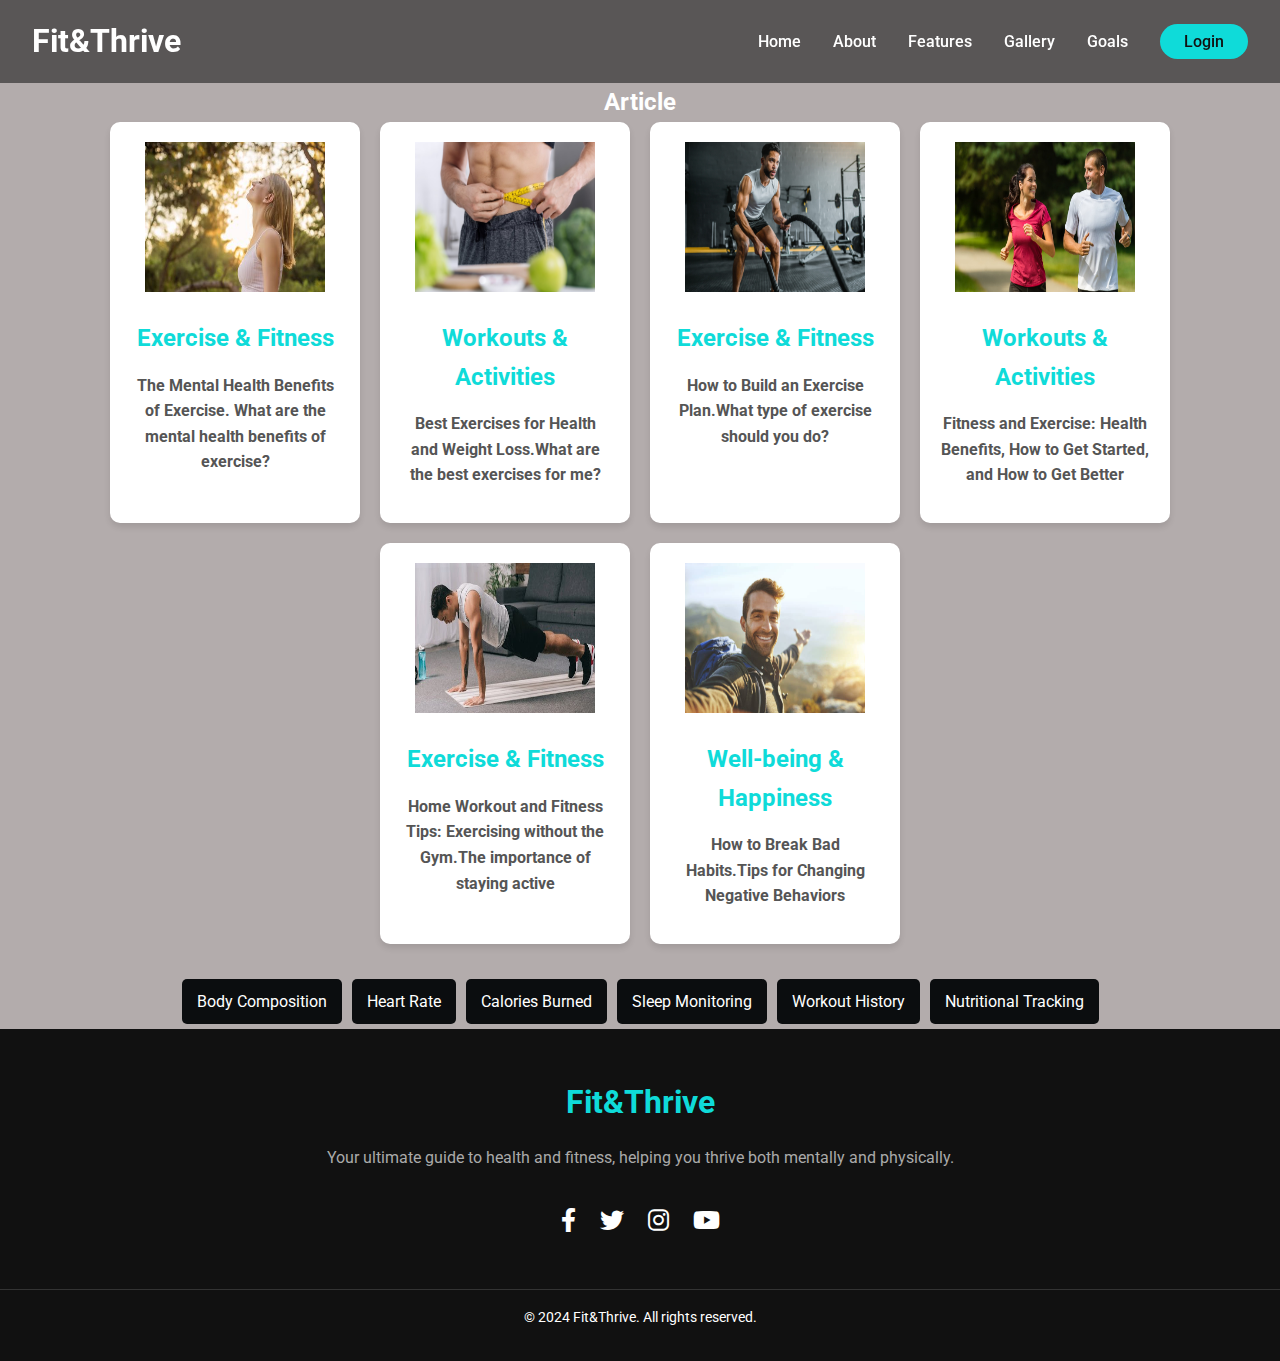
<file: health.html>
<!DOCTYPE html>
<html lang="en">
<head>
    <meta charset="UTF-8">
    <meta name="viewport" content="width=device-width, initial-scale=1.0">
    <meta http-equiv="X-UA-Compatible" content="ie=edge">
    <title>Track Anywhere - Fit&Thrive</title>
    <link rel="stylesheet" href="styles.css">
    <link href="https://fonts.googleapis.com/css2?family=Roboto:wght@400;500;700&display=swap" rel="stylesheet">
    <link rel="stylesheet" href="https://cdnjs.cloudflare.com/ajax/libs/font-awesome/6.0.0-beta3/css/all.min.css">
    <style>
        body {
            font-family: 'Roboto', sans-serif;
            background-color: #b3acac; /* Latar belakang halaman */
            margin: 0;
            padding: 0;
        }

        .track-everywhere-section {
            max-width: 100%;
            margin: 0 auto;
            padding: 40px 20px;
            text-align: center;
            background-color: #ffffff; /* Background putih */
            border-radius: 10px; /* Sudut membulat */
            box-shadow: 0 4px 8px rgba(0, 0, 0, 0.1); /* Bayangan */
        }

        .main-title {
            font-size: 2.5em;
            margin-bottom: 20px;
            font-weight: bold;
            color: black;
        }

        .main-image {
            width: 50%;
            height: auto;
            border-radius: 10px;
            box-shadow: 0 4px 8px rgba(0, 0, 0, 0.1);
            margin-bottom: 20px; /* Spasi di bawah gambar */
        }

        .description {
            font-size: 1.2em;
            color: #555;
            line-height: 1.6;
            margin-bottom: 20px;
        }

        .category-links {
            margin-top: 30px;
            display: flex;
            flex-wrap: wrap;
            justify-content: center; /* Pusatkan tautan */
        }

        .category-links a {
            background-color: #0b0d0f; /* Warna latar tautan */
            color: white; /* Warna teks tautan */
            padding: 10px 15px;
            margin: 5px;
            border-radius: 5px; /* Sudut membulat pada tautan */
            text-decoration: none;
            transition: background-color 0.3s ease; /* Animasi transisi */
        }

        .category-links a:hover {
            background-color: #4b0fe4; /* Warna latar saat hover */
        }
    </style>
</head>
<body>

    <!-- Header Section (Tetap Sama) -->
    <header id="navbar">
        <div class="logo">Fit&Thrive</div>
        <nav>
            <ul>
                <li><a href="../index.html#home">Home</a></li>
                <li><a href="../index.html#about">About</a></li>
                <li><a href="../index.html#features">Features</a></li>
                <li><a href="../index.html#gallery">Gallery</a></li>
                <li><a href="../index.html#goals">Goals</a></li>
                <li><a href="login.html" class="btn-login">Login</a></li>
            </ul>
        </nav>
    </header>
    

      <!-- Features Section -->
      <section id="features1" class="features-section1">
        <h2 class="section1-title"align=center>Article</h2><p></p>
        <div class="features-container">
            <!-- Feature 1 -->
             <a href="https://www.health.harvard.edu/topics/exercise-and-fitness" class="feature">
                <img src="image/mental.jpg" alt="bmi" class="feature-icon-bmi"> <!-- Ganti dengan URL gambar/icon -->
                <h3> Exercise & Fitness </h3>
                <p><strong>The Mental Health Benefits of Exercise. What are the mental health benefits of exercise?</strong> </p>
            </a>
             <!-- Feature 1 -->
             <a href="https://www.helpguide.org/wellness/fitness/what-are-the-best-exercises-for-me" class="feature">
                <img src="image/weight.jpg" alt="bmi" class="feature-icon-bmi"> <!-- Ganti dengan URL gambar/icon -->
                <h3>Workouts & Activities </h3>
                <p><strong>Best Exercises for Health and Weight Loss.What are the best exercises for me?</strong> </p>
            </a>
             <!-- Feature 1 -->
             <a href="https://www.helpguide.org/wellness/fitness/whats-the-best-exercise-plan-for-me" class="feature">
                <img src="image/plan.jpg" alt="bmi" class="feature-icon-bmi"> <!-- Ganti dengan URL gambar/icon -->
                <h3>Exercise & Fitness </h3>
                <p><strong>How to Build an Exercise Plan.What type of exercise should you do?</strong> </p>
            </a>
             <!-- Feature 1 -->
             <a href="https://www.everydayhealth.com/fitness/guide/" class="feature">
                <img src="image/jogging.jpeg" alt="bmi" class="feature-icon-bmi"> <!-- Ganti dengan URL gambar/icon -->
                <h3> Workouts & Activities</h3>
                <p><strong>Fitness and Exercise: Health Benefits, How to Get Started, and How to Get Better</strong> </p>
            </a>
             <!-- Feature 1 -->
             <a href="https://www.muscleandstrength.com/articles/build-muscle-without-gym-equipment" class="feature">
                <img src="image/push.jpg" alt="bmi" class="feature-icon-bmi"> <!-- Ganti dengan URL gambar/icon -->
                <h3> Exercise & Fitness</h3>
                <p><strong>Home Workout and Fitness Tips: Exercising without the Gym.The importance of staying active</strong> </p>
            </a>
             <!-- Feature 1 -->
             <a href="https://www.helpguide.org/mental-health/wellbeing/how-to-break-bad-habits-and-change-negative-behaviors" class="feature">
                <img src="image/habbitt.jpg" alt="bmi" class="feature-icon-bmi"> <!-- Ganti dengan URL gambar/icon -->
                <h3>Well-being & Happiness</h3>
                <p><strong>How to Break Bad Habits.Tips for Changing Negative Behaviors</strong> </p>
            </a>
           
            
        </div>
    </section>

        <!-- Category Links -->
        <div class="category-links">
            <a href="#">Body Composition</a>
            <a href="#">Heart Rate</a>
            <a href="#">Calories Burned</a>
            <a href="#">Sleep Monitoring</a>
            <a href="#">Workout History</a>
            <a href="#">Nutritional Tracking</a>
        </div>
    </section>

    <!-- Footer Section (Tetap Sama) -->
    <footer>
        <div class="footer-content">
            <h3>Fit&Thrive</h3>
            <p>Your ultimate guide to health and fitness, helping you thrive both mentally and physically.</p>
            <ul class="socials">
                <li><a href="#"><i class="fab fa-facebook-f"></i></a></li>
                <li><a href="#"><i class="fab fa-twitter"></i></a></li>
                <li><a href="#"><i class="fab fa-instagram"></i></a></li>
                <li><a href="#"><i class="fab fa-youtube"></i></a></li>
            </ul>
        </div>
        <div class="footer-bottom">
            <p>&copy; 2024 Fit&Thrive. All rights reserved.</p>
        </div>
    </footer>

    <script src="script.js"></script>
</body>
</html>
</file>
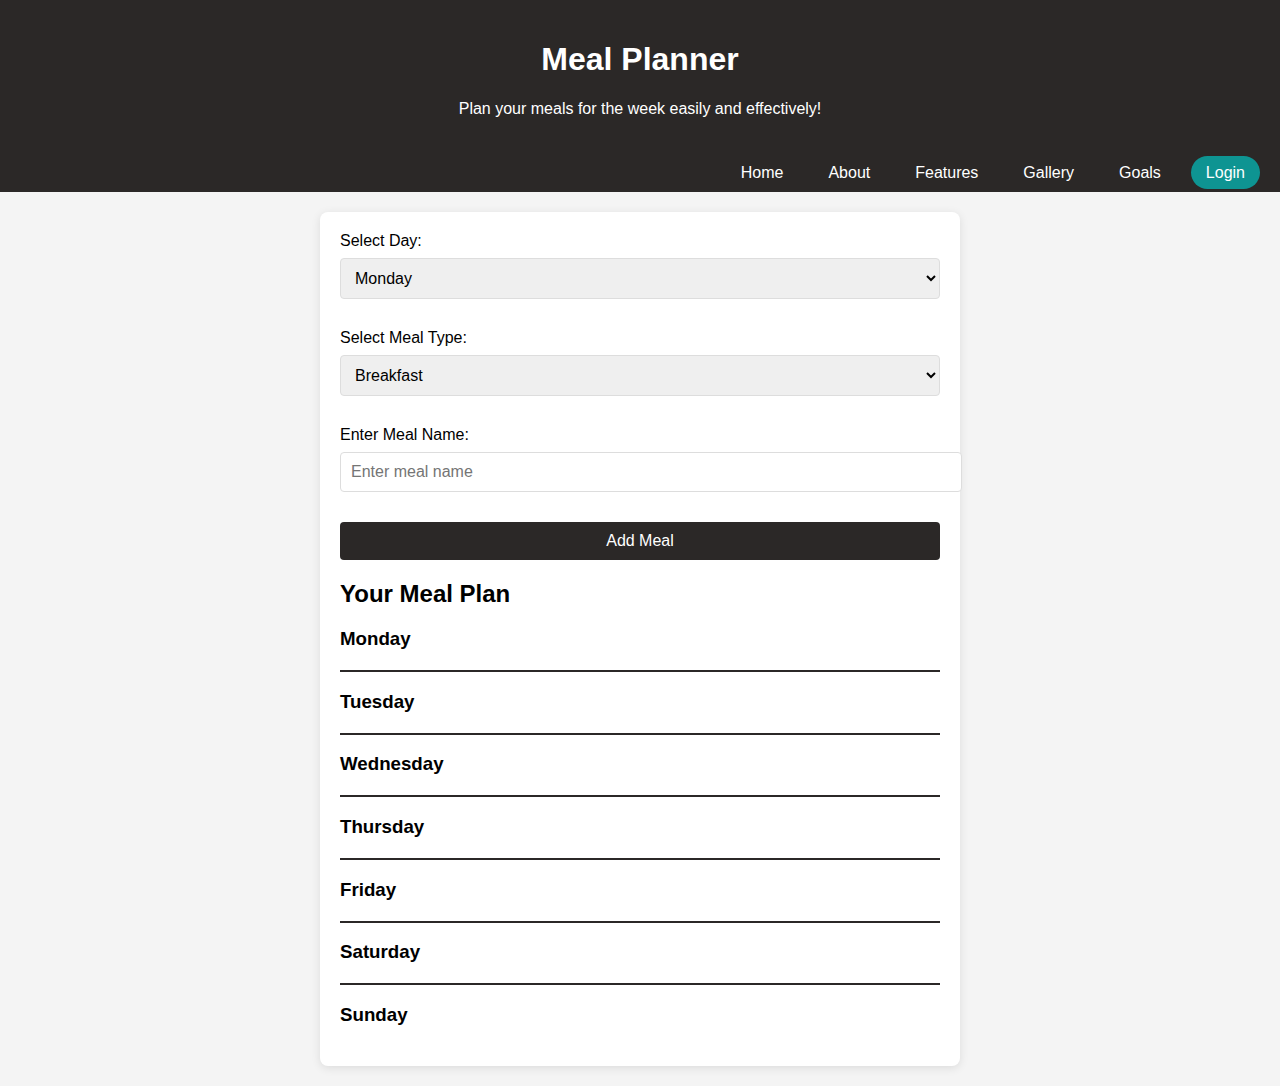
<file: mealplan/mealplanner.html>
<!DOCTYPE html>
<html lang="en">
<head>
    <meta charset="UTF-8">
    <meta name="viewport" content="width=device-width, initial-scale=1.0">
    <title>Meal Planner</title>
    <link rel="stylesheet" href="stylesmeal.css">
</head>
<body>
    <header>
        <h1>Meal Planner</h1>
        <p>Plan your meals for the week easily and effectively!</p>
    </header>
    <nav class="navbar">
        <ul>
            <li><a href="../index.html#home">Home</a></li>
            <li><a href="../index.html#about">About</a></li>
            <li><a href="../index.html#features">Features</a></li>
            <li><a href="../index.html#gallery">Gallery</a></li>
            <li><a href="../index.html#goals">Goals</a></li>
            <li><a href="../login.html" class="btn-login">Login</a></li>
        </ul>
    </nav>
    
    <div class="container">
        <div class="form-group">
            <label for="meal-day">Select Day:</label>
            <select id="meal-day">
                <option value="Monday">Monday</option>
                <option value="Tuesday">Tuesday</option>
                <option value="Wednesday">Wednesday</option>
                <option value="Thursday">Thursday</option>
                <option value="Friday">Friday</option>
                <option value="Saturday">Saturday</option>
                <option value="Sunday">Sunday</option>
            </select>
        </div>

        <div class="form-group">
            <label for="meal-type">Select Meal Type:</label>
            <select id="meal-type">
                <option value="Breakfast">Breakfast</option>
                <option value="Lunch">Lunch</option>
                <option value="Dinner">Dinner</option>
                <option value="Snack">Snack</option>
            </select>
        </div>

        <div class="form-group">
            <label for="meal-name">Enter Meal Name:</label>
            <input type="text" id="meal-name" placeholder="Enter meal name" required>
        </div>

        <button id="add-meal">Add Meal</button>

        <h2>Your Meal Plan</h2>
        <div id="meal-plan">
            <h3>Monday</h3>
            <div id="Monday" class="meal-section"></div>
            <hr>
            <h3>Tuesday</h3>
            <div id="Tuesday" class="meal-section"></div>
            <hr>
            <h3>Wednesday</h3>
            <div id="Wednesday" class="meal-section"></div>
            <hr>
            <h3>Thursday</h3>
            <div id="Thursday" class="meal-section"></div>
            <hr>
            <h3>Friday</h3>
            <div id="Friday" class="meal-section"></div>
            <hr>
            <h3>Saturday</h3>
            <div id="Saturday" class="meal-section"></div>
            <hr>
            <h3>Sunday</h3>
            <div id="Sunday" class="meal-section"></div>
        </div>
    </div>

    <script src="mealscript.js"></script>
</body>
</html>
</file>
<file: styles.css>
/* General Styling */
* {
    margin: 0;
    padding: 0;
    box-sizing: border-box;
}

table {
    width: 100%;
    border-collapse: collapse;
    margin: 20px 0;
}

table th, table td {
    border: 1px solid #ddd;
    padding: 8px;
    text-align: center;
}

table th {
    background-color: #0072ff;
    color: white;
}


body {
    font-family: 'Roboto', sans-serif;
    background-color: #111;
    color: #fff;
    line-height: 1.6;
}

a {
    text-decoration: none;
    color: #0fdbd9;
    transition: color 0.3s ease;
}
html{
    font-size: 100%;
    overflow-x: hideen;
    scroll-behavior: smooth;}
a:hover {
    color: #fff;
}

/* Header Styling */
header {
    position: sticky;
    top: 0;
    z-index: 100;
    width: 100%;
    padding: 1rem 2rem;
    background-color: rgba(0, 0, 0, 0.5); /* Transparent background */
    transition: background-color 0.3s ease;
    display: flex;
    justify-content: space-between;
    align-items: center;
}

header.scrolled {
    background-color: #000; /* Solid background when scrolling */
}

header .logo {
    font-size: 2rem;
    font-weight: 700;
    color: #fff;
}

header nav ul {
    list-style: none;
    display: flex;
    gap: 2rem;
}

header nav ul li a {
    font-size: 1rem;
    font-weight: 500;
    color: #fff;
}

.btn-login {
    padding: 0.5rem 1.5rem;
    background-color: #0fdbd9;
    border-radius: 20px;
    color: #111;
    transition: background-color 0.3s ease;
}

.btn-login:hover {
    background-color: #fff;
  color:#111;
}

/* Hero Section Styling */
.hero-section {
    display: flex;
    justify-content: center;
    align-items: center;
    height: 100vh;
    background: linear-gradient(to right, #0fdbd9, #111);
    color: #fff;
    text-align: center;
}

.hero-content {
    max-width: 600px;
}

.hero-content h1 {
    font-size: 3.5rem;
    margin-bottom: 1rem;
}

.hero-content p {
    font-size: 1.2rem;
    margin-bottom: 2rem;
}

.cta-button {
    padding: 0.75rem 2rem;
    background-color: #fff;
    color: #111;
    font-size: 1rem;
    border-radius: 30px;
    transition: background-color 0.3s ease, transform 0.3s ease;
}

.cta-button:hover {
    background-color: #0fdbd9;
    color: #fff;
    transform: translateY(-3px);
}

.section-title {
    text-align: center;
    font-size: 2.5rem;
    margin-bottom: 2rem;
    color: #0fdbd9;
}

/* Features Section */
.features-section {
    padding: 60px 20px;
    background-color: #f9f9f9;
    text-align: center;
}

.features-container {
    display: flex;
    flex-wrap: wrap;
    justify-content: center;
    gap: 20px;
}

.feature {
    background-color: #fff;
    border-radius: 10px;
    box-shadow: 0 4px 6px rgba(0, 0, 0, 0.1);
    padding: 20px;
    width: 250px;
    text-align: center;
    transition: transform 0.3s ease, box-shadow 0.3s ease;
}

.feature:hover {
    transform: translateY(-10px);
    box-shadow: 0 6px 15px rgba(0, 0, 0, 0.2);
}

.feature-icon {
    width: 200px;
    height: 150px;
    margin-bottom: 20px;
}

.feature-icon-bmi {
    width: 180px;
    height: 150px;
    margin-bottom: 20px;
}
.feature-icon-meal {
    width: 200px;
    height: 150px;
    margin-bottom: 20px;
}
.feature h3 {
    font-size: 1.5rem;
    margin-bottom: 15px;
    color: #0fdbd9;
}

.feature p {
    font-size: 1rem;
    margin-bottom: 15px;
    color: #555;
}

.app-link {
    display: inline-block;
    background-color: #0fdbd9;
    color: #fff;
    padding: 10px 15px;
    border-radius: 5px;
    text-decoration: none;
    font-weight: bold;
    transition: background-color 0.3s ease;
    margin: 5px;
}

.app-link:hover {
    background-color: #0bb5b3;
}

/* Footer Styling */
footer {
    padding: 1rem;
    background-color: #000;
    text-align: center;
    font-size: 0.9rem;
    color: #777;
}
.hero-section {
    position: relative;
    background-image: url('image/Fitness.jpg');
    background-size: cover;
    background-position: center;
    background-attachment: fixed;
    height: 100vh;
    display: flex;
    justify-content: center;
    align-items: center;
    text-align: center;
}

.hero-section::before {
    content: '';
    position: absolute;
    top: 0;
    left: 0;
    right: 0;
    bottom: 0;
    background-color: rgba(0, 0, 0, 0.5);
    z-index: 1;
}

.hero-content {
    position: relative;
    z-index: 2;
    color: #fff;
    padding: 20px;
}
footer {
    background-color: #111;
    color: #fff;
    padding: 2rem 0;
    text-align: center;
    font-size: 0.9rem;
}

.footer-content {
    max-width: 1200px;
    margin: auto;
    padding: 1rem 2rem;
}

.footer-content h3 {
    font-size: 2rem;
    margin-bottom: 1rem;
    color: #0fdbd9;
}

.footer-content p {
    font-size: 1rem;
    margin-bottom: 2rem;
    color: #aaa;
}

.socials {
    list-style: none;
    padding: 0;
    display: flex;
    justify-content: center;
    gap: 1.5rem;
    margin-bottom: 2rem;
}

.socials li a {
    color: #fff;
    font-size: 1.5rem;
    transition: color 0.3s ease;
}

.socials li a:hover {
    color: #0fdbd9;
}

.footer-bottom {
    padding-top: 1rem;
    border-top: 1px solid #333;
}

.footer-bottom p {
    margin: 0;
  color: #777;
}
/* About Section */
.about-section {
    background-image: url('image/about.jpg'); /* Ganti dengan URL gambar pilihan Anda */
    background-size: cover;
    background-position: center;
    padding: 100px 20px;
    color: #fff;
    text-align: center;
}

.about-section .about-content {
    max-width: 800px;
    margin: auto;
    background-color: rgba(0, 0, 0, 0.7); /* Warna latar belakang semi-transparent */
    padding: 40px;
    border-radius: 10px;
}

.about-section .section-title {
    font-size: 2.5rem;
    margin-bottom: 20px;
    color: #0fdbd9; /* Warna utama yang konsisten dengan tema */
}

.about-section p {
    font-size: 1.2rem;
    line-height: 1.6;
    margin-bottom: 20px;
}

.about-section .cta-button {
    background-color: #0fdbd9;
    color: #fff;
    padding: 10px 20px;
    border-radius: 5px;
    text-decoration: none;
    font-weight: bold;
    transition: background-color 0.3s ease;
}

.about-section .cta-button:hover {
    background-color: #0bb5b3;
}
/* Gallery Section */
.gallery-section {
    padding: 60px 20px;
    background-color: #f0f0f0;
    text-align: center;
}

.gallery-container {
    display: grid;
    grid-template-columns: repeat(auto-fill, minmax(250px, 1fr));
    gap: 20px;
    padding: 20px;
}

.gallery-item {
    overflow: hidden;
    border-radius: 10px;
    transition: transform 0.3s ease-in-out;
}

.gallery-item img {
    width: 100%;
    height: auto;
    transition: transform 0.3s ease;
    border-radius: 10px;
}

.gallery-item:hover img {
    transform: scale(1.1);
}


.section-title {
    font-size: 2rem;
    margin-bottom: 40px;
    color: #0fdbd9;
    text-align: center;
}
/* Goals Section */
.goals-section {
    padding: 60px 20px;
    background-color: #fff; /* Warna latar belakang putih */
    text-align: center;
}

.goals-container {
    display: flex;
    flex-wrap: wrap; /* Membuat item bisa dibungkus */
    justify-content: center; /* Menyejajarkan item di tengah */
}

.goal {
    flex: 1 1 250px; /* Membuat setiap goal item responsif */
    margin: 10px; /* Margin antar goal */
    padding: 20px;
    border: 1px solid #ccc; /* Border untuk membedakan setiap goal */
    border-radius: 10px; /* Sudut melengkung untuk setiap goal */
    transition: box-shadow 0.3s ease; /* Transisi untuk efek hover */
    position: relative; /* Mengatur posisi relatif untuk child absolute */
}

.goal:hover {
    box-shadow: 0 4px 20px rgba(0, 0, 0, 0.1); /* Efek bayangan saat hover */
}

/* Section Title */
.section-title {
    font-size: 2rem;
    margin-bottom: 40px;
    color: #0fdbd9; /* Biru muda untuk judul section */
}

/* Warna untuk judul dan deskripsi goal */
.goal h3 {
    color: #0fdbd9; /* Biru muda untuk judul setiap goal */
    position: relative; /* Mengatur posisi relatif untuk child */
    padding-left: 20px; /* Memberi ruang untuk garis */
}

.goal h3::before { /* Mengubah dari ::after ke ::before */
    content: ""; /* Elemen kosong */
    display: inline-block; /* Mengubah tampilan menjadi inline-block */
    width: 2px; /* Lebar garis */
    height: 20px; /* Tinggi garis */
    background-color: #0fdbd9; /* Warna garis biru muda */
    position: absolute; /* Posisi absolute untuk penempatan */
    left: 0; /* Menempatkan garis di sebelah kiri */
    top: 50%; /* Menyejajarkan garis di tengah vertikal */
    transform: translateY(-50%); /* Menyesuaikan posisi garis */
}

.goal p {
    color: #333; /* Warna gelap untuk deskripsi, Anda bisa mengubahnya sesuai keinginan */
}



.track-everywhere-section {
    max-width: 100%;
    margin: 0 auto;
    padding: 40px 20px;
    text-align: center;
    background-color: #ffffff; /* Background putih */
    border-radius: 10px; /* Sudut membulat */
    box-shadow: 0 4px 8px rgba(0, 0, 0, 0.1); /* Bayangan */
}

.main-title {
    font-size: 2.5em;
    margin-bottom: 20px;
    font-weight: bold;
    color: black;
}

.main-image {
    width: 50%;
    height: auto;
    border-radius: 10px;
    box-shadow: 0 4px 8px rgba(0, 0, 0, 0.1);
    margin-bottom: 20px; /* Spasi di bawah gambar */
}

.description {
    font-size: 1.2em;
    color: #555;
    line-height: 1.6;
    margin-bottom: 20px;
}

.category-links {
    margin-top: 30px;
    display: flex;
    flex-wrap: wrap;
    justify-content: center; /* Pusatkan tautan */
}

.category-links a {
    background-color: #0b0d0f; /* Warna latar tautan */
    color: white; /* Warna teks tautan */
    padding: 10px 15px;
    margin: 5px;
    border-radius: 5px; /* Sudut membulat pada tautan */
    text-decoration: none;
    transition: background-color 0.3s ease; /* Animasi transisi */
}

.category-links a:hover {
    background-color: #4b0fe4; /* Warna latar saat hover */
}

.popup-modal {
    display: none; /* Sembunyikan pop-up secara default */
    position: fixed; 
    z-index: 1000; 
    left: 0;
    top: 0;
    width: 100%;
    height: 100%;
    overflow: auto; 
    background-color: rgba(0, 0, 0, 0.8); /* Latar belakang gelap */
}

.popup-content {
    position: relative;
    margin: 15% auto; 
    padding: 20px;
    background-color: #fff;
    border-radius: 10px;
    width: 80%;
    max-width: 600px; /* Lebar maksimal */
}


.close {
    position: absolute;
    top: 10px;
    right: 20px;
    color: #aaa;
    font-size: 28px;
    font-weight: bold;
    cursor: pointer;
}

.slider {
    position: relative;
    max-width: 100%; /* Maksimal lebar slider */
    margin: auto; /* Pusatkan slider */
}

.slides {
    display: flex; /* Susun gambar secara horizontal */
    transition: transform 0.5s ease; /* Transisi halus saat berpindah slide */
}

.popup-image {
    width: 100%;
    height: auto;
    border-radius: 10px;
    flex: 0 0 100%; /* Pastikan setiap gambar memenuhi lebar kontainer */
}

.prev, .next {
    cursor: pointer;
    position: absolute;
    top: 50%;
    transform: translateY(-50%);
    background-color: rgba(255, 255, 255, 0.7);
    border: none;
    padding: 10px;
    border-radius: 5px;
    font-size: 18px;
    color: #333;
}

.prev {
    left: 10px; /* Posisi tombol kiri */
}

.next {
    right: 10px; /* Posisi tombol kanan */
}
</file>
<file: mealplan/stylesmeal.css>
body {
    font-family: 'Roboto', sans-serif;
    margin: 0;
    padding: 0;
    background-color: #f4f4f4;
}

/* Navbar Styles */
.navbar {
    display: flex;
    justify-content: flex-end; /* Align to the right */
    background-color: #2b2827; /* Same background as header */
    padding: 10px 20px;
    position: sticky;
    top: 0;
    z-index: 1000;
}

.navbar ul {
    list-style: none;
    margin: 0;
    padding: 0;
    display: flex;
    gap: 15px;
}

.navbar li {
    display: inline;
}

.navbar a {
    text-decoration: none;
    color: white;
    font-weight: 500;
    padding: 8px 15px;
    transition: background 0.3s;
}

.navbar a:hover {
    background-color: #444;
    border-radius: 4px;
}

/* Add some margin to the container to avoid overlap */
.container {
    margin-top: 20px;
}
.btn-login {
    padding: 0.5rem 1.5rem;
    background-color: #0e9492;
    border-radius: 20px;
    color: #111;
    transition: background-color 0.3s ease;
}

.btn-login:hover {
    background-color: #fff;
  color:#111;
}

header {
    background: #2b2827;
    color: white;
    padding: 20px;
    text-align: center;
}

.container {
    max-width: 600px;
    margin: 20px auto;
    padding: 20px;
    background: white;
    border-radius: 8px;
    box-shadow: 0 2px 10px rgba(0, 0, 0, 0.1);
}

.form-group {
    margin-bottom: 20px;
}

label {
    display: block;
    margin-bottom: 8px;
    font-weight: 500;
}

input[type="text"],
select {
    width: 100%;
    padding: 10px;
    margin-bottom: 10px;
    border: 1px solid #ddd;
    border-radius: 4px;
    font-size: 16px;
}

button {
    background-color: #2b2827;
    color: white;
    padding: 10px 15px;
    border: none;
    border-radius: 4px;
    cursor: pointer;
    font-size: 16px;
    width: 100%;
}

button:hover {
    background-color: #2b2827;
}

#meal-plan {
    margin-top: 20px;
}

.meal-section {
    margin-bottom: 20px;
}

.meal-item {
    background: #e7f9e7;
    border-radius: 4px;
    border: 1px solid #2b2827;
    padding: 10px;
    margin: 5px 0;
}

hr {
    border: 1px solid #2b2827;
}
</file>
